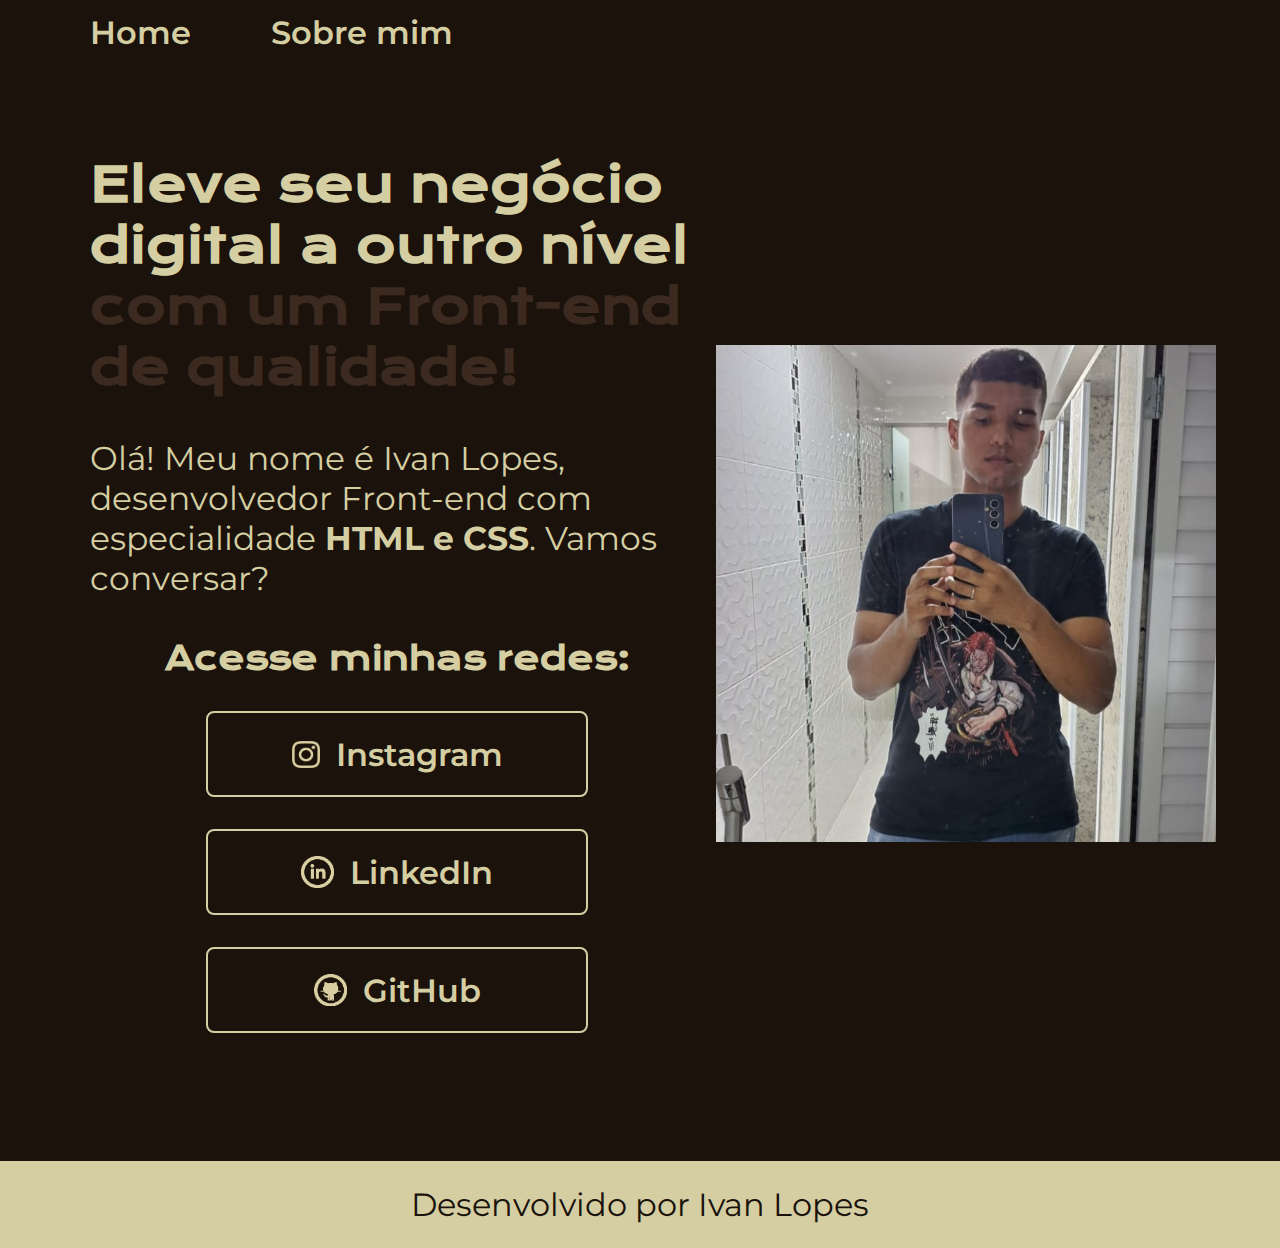
<file: index.html>
<!DOCTYPE html>
<html lang="pt-br">
<head>
    <meta charset="UTF-8">
    <meta name="viewport" content="width=device-width, initial-scale=1.0">
    <title>Desenvolvedor HTML CSS</title>
    <link rel="stylesheet" href="./styles/style.css">
    <link rel="shortcut icon" href="img/Ivvan">
</head>
<body>
    <header>
        <div class="comeco">
            <nav class="comeco__menu">
                <a class="comeco__menu__link" href="index.html">Home</a>
                <a class="comeco__menu__link" href="about.html">Sobre mim</a>
            </nav>
        </div>
    </header>
    <main class="apresentacao">
        <section class="apresentacao__conteudo">
            <h1 class="apresentacao__conteudo__titulo">Eleve seu negócio digital a outro nível<strong class="titulo"> com um Front-end de qualidade!</strong></h1>
            <p class="apresentacao__conteudo__paragrafo">Olá! Meu nome é Ivan Lopes, desenvolvedor Front-end com especialidade <strong>HTML e CSS</strong>. Vamos conversar?</p>
            <div class="apresentacao__links">
                <h2 class="apresentacao__links__subtitulo"> Acesse minhas redes: </h2>
                <a class="apresentacao__links__link" href="https://www.instagram.com/ivan_l0pes/" target="_blank" rel="noopener noreferrer">
                    <img width="28" height="27" src="img/instagram yellow.png" alt="Instagram">
                    Instagram
                </a>
                <a class="apresentacao__links__link" href="https://www.linkedin.com/in/ivan-lopes-7818942a0/" target="_blank" rel="noopener noreferrer">
                    <img width="33" height="32" src="img/linkedin yellow.png">
                    LinkedIn
                </a>
                <a class="apresentacao__links__link" href="https://github.com/Wsl0ck" target="_blank" rel="noopener noreferrer">
                    <img width="33" height="32" src="img/github yellow.png">
                    GitHub
                </a>
        </div>
        </section>
        <img src="img/Ivvan.jpeg" width="500" height="497" alt="Ivan Lopes"/>
    </main>
    <footer>
        <p class="rodape">
            Desenvolvido por Ivan Lopes
        </p>
    </footer>
</body>
</html>
</file>
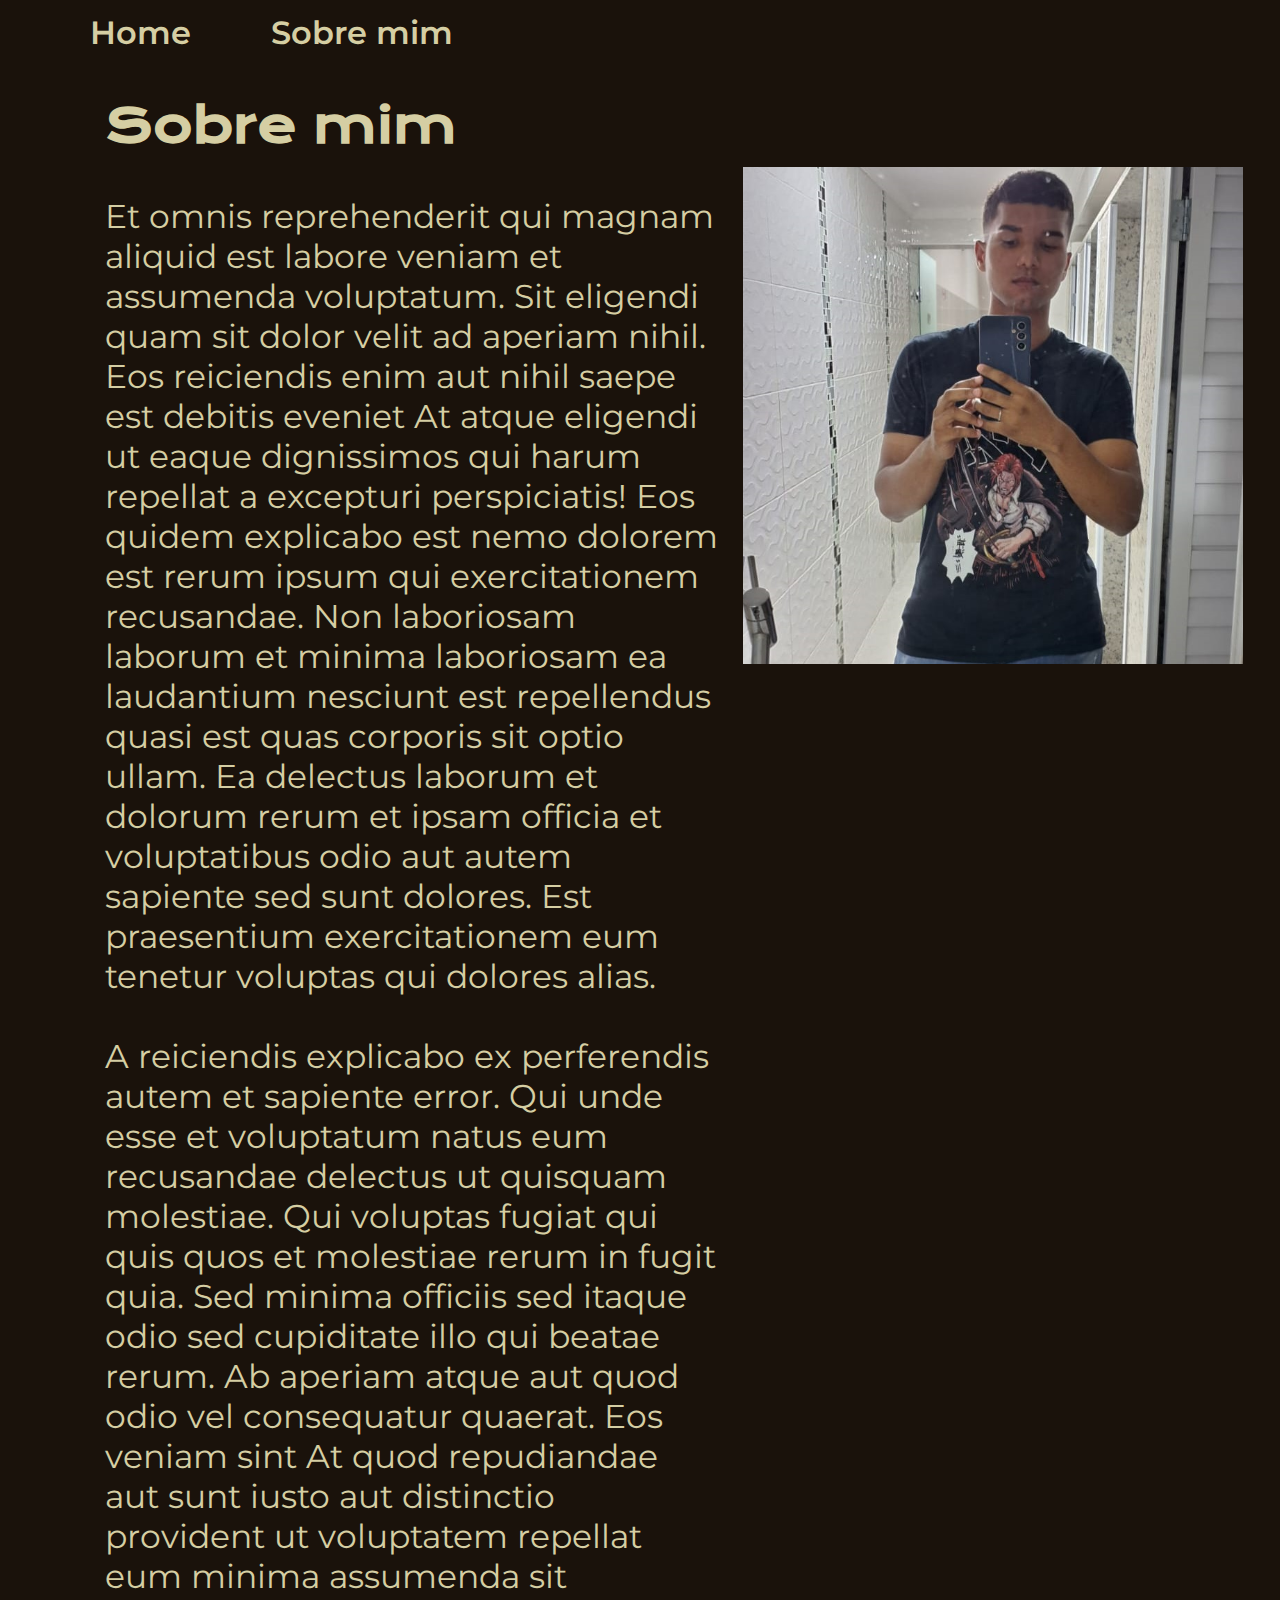
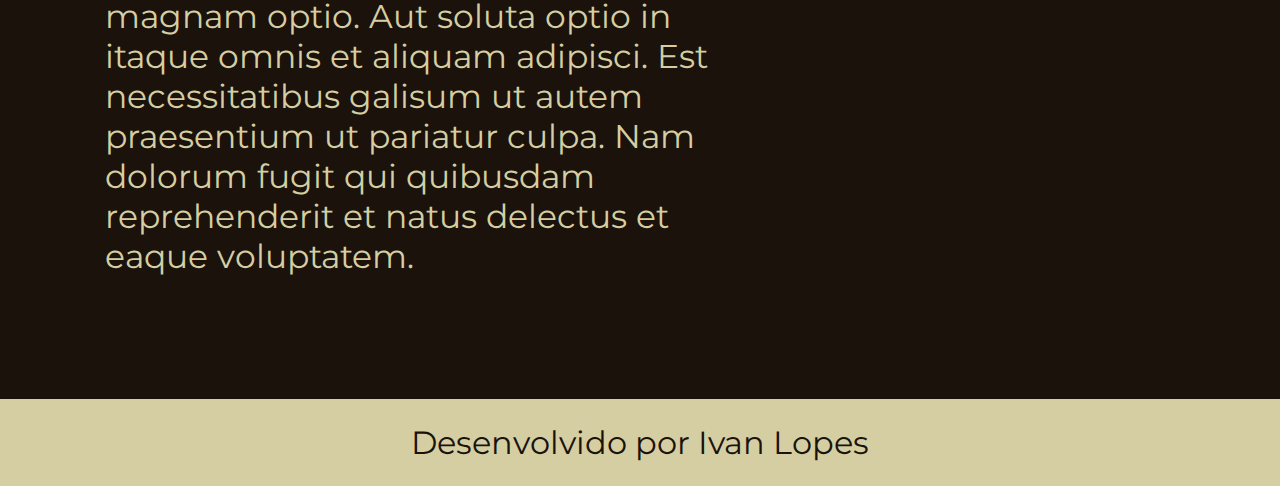
<file: about.html>
<!DOCTYPE html>
<html lang="pt-br">
<head>
    <meta charset="UTF-8">
    <meta name="viewport" content="width=device-width, initial-scale=1.0">
    <title>Sobre mim</title>
    <link rel="stylesheet" href="./styles/style.css">
</head>
<body>
    <header>
        <div class="comeco">
            <nav class="comeco__menu">
                <a class="comeco__menu__link" href="index.html">Home</a>
                <a class="comeco__menu__link" href="about.html">Sobre mim</a>
            </nav>
        </div>
    </header>
    <main class="about1">
        <div>
            <section class="apresentacao__conteudo2">
            <h1 class="apresentacao__conteudo__titulo2">Sobre mim</h1>
                <p class="apresentacao__conteudo__paragrafo2">Et omnis reprehenderit qui magnam aliquid est labore veniam et assumenda voluptatum. Sit eligendi quam sit dolor velit ad aperiam nihil. Eos reiciendis enim aut nihil saepe est debitis eveniet At atque eligendi ut eaque dignissimos qui harum repellat a excepturi perspiciatis! Eos quidem explicabo est nemo dolorem est rerum ipsum qui exercitationem recusandae. Non laboriosam laborum et minima laboriosam ea laudantium nesciunt est repellendus quasi est quas corporis sit optio ullam. Ea delectus laborum et dolorum rerum et ipsam officia et voluptatibus odio aut autem sapiente sed sunt dolores. Est praesentium exercitationem eum tenetur voluptas qui dolores alias.</p>
                <p class="apresentacao__conteudo__paragrafo2">A reiciendis explicabo ex perferendis autem et sapiente error. Qui unde esse et voluptatum natus eum recusandae delectus ut quisquam molestiae. Qui voluptas fugiat qui quis quos et molestiae rerum in fugit quia. Sed minima officiis sed itaque odio sed cupiditate illo qui beatae rerum. Ab aperiam atque aut quod odio vel consequatur quaerat. Eos veniam sint At quod repudiandae aut sunt iusto aut distinctio provident ut voluptatem repellat eum minima assumenda sit magnam optio. Aut soluta optio in itaque omnis et aliquam adipisci. Est necessitatibus galisum ut autem praesentium ut pariatur culpa. Nam dolorum fugit qui quibusdam reprehenderit et natus delectus et eaque voluptatem.</p>
            </section>
        </div>   
        <img class="imagem" src="img/Ivvan.jpeg" width="500" height="497" alt="Ivan Lopes">
    </main>
    <footer>
        <p class="rodape">
            Desenvolvido por Ivan Lopes
        </p>
    </footer>
</body>
</html>
</file>
<file: styles/style.css>
@import url('https://fonts.googleapis.com/css2?family=Krona+One&family=Montserrat&display=swap');
:root {
    --cor-primaria: #1A120B;
    --cor-secundaria: #D5CEA3;
    --cor-terciaria: #3C2A21;
    --extra: #E5E5CB;

    --fonte-primaria: 'Krona One', sans-serif;
    --fonte-secundaria: 'Montserrat', sans-serif;
}
* {
    margin: 0;
    padding: 0;

}
body {
    box-sizing: border-box; 
    height: 100vh;
    background-color: var(--cor-primaria);
    color: var(--cor-secundaria);
}
.titulo {
    color: var(--cor-terciaria);
}
.comeco__menu {
    color: var(--cor-terciaria);
    padding: 1% 0% 1% 7%;
    display: flex;
    align-items: center;
    gap: 80px
}
.comeco__menu__link {
    color: var(--cor-secundaria);
    font-family: var(--fonte-secundaria);
    font-size: 2rem;
    font-weight: 600;
    text-decoration: none;
}
.apresentacao {
    padding: 7% 5% 10% 7%;
    display: flex;
    align-items: center;
    justify-content: space-between;
}
.apresentacao__conteudo {
    width: 615px;
    display: flex;
    flex-direction: column;
    gap: 40px;
}
.apresentacao__conteudo__titulo {
    font-size: 3rem;
    font-family: var(--fonte-primaria);
}
.apresentacao__conteudo__paragrafo {
    font-size: 2.083rem;
    font-family: var(--fonte-secundaria);
}
.apresentacao__links {
    display: flex;
    align-items: center;
    flex-direction: column;
    gap: 32px;
    justify-content: space-between;
}
.apresentacao__links__subtitulo {
    font-weight: 400px;
    font-size: 2rem;
    font-family: var(--fonte-primaria);
}
.apresentacao__links__link {
    display: flex;
    align-items: center;
    justify-content: center;
    gap: 16px;
    font-family: var(--fonte-secundaria);
    font-weight: 600;
    color: var(--cor-secundaria);
    width: 378px;
    text-align: center;
    border: 2px solid;
    border-radius: 8px;
    font-size: 2rem;
    padding: 21.5px 0px;
    text-decoration: none;
}
.apresentacao__links__link:hover {
    background-color: var(--extra);
}
.rodape {
    font-family: var(--fonte-secundaria);
    font-size: 2rem;
    font-weight: 400;
    color: var(--cor-primaria);
    background-color: var(--cor-secundaria);
    padding: 24px;
    text-align: center;
}
.apresentacao__conteudo__titulo2 {
    font-size: 3rem;
    font-family: var(--fonte-primaria);
}
.apresentacao__conteudo__paragrafo2 {
    font-size: 2.083rem;
    font-family: 'Montserrat', sans-serif;
}
.apresentacao__conteudo2 {
    width: 615px;
    display: flex;
    flex-direction: column;
    gap: 40px;
    padding: 5% 0 20% 17%;
}
.about1 {
    display: flex;
}
.imagem {
    padding: 8% 0 0 10%;
}
</file>
